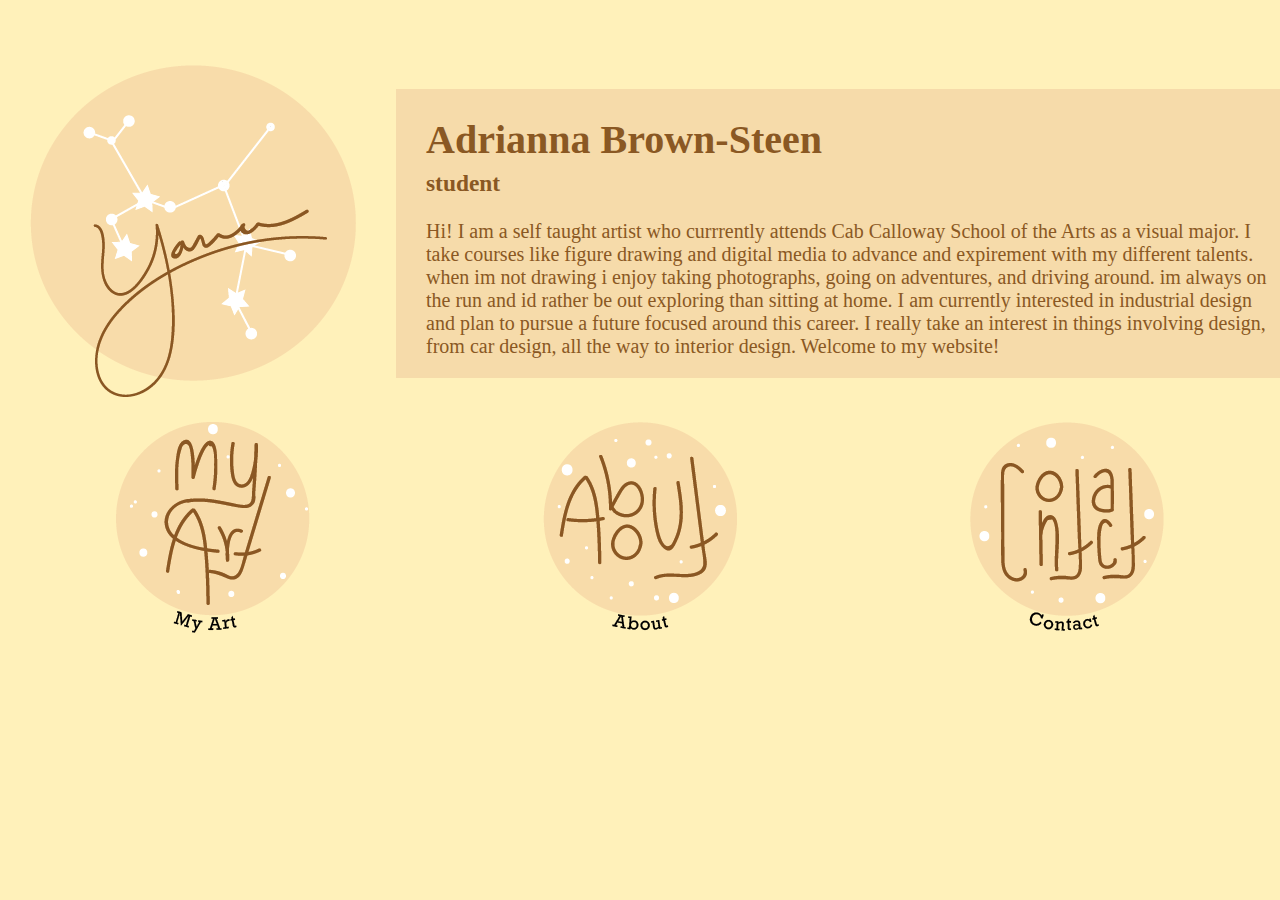
<file: index.html>
<!DOCTYPE html>
<html lang="en">
<head>
    <meta charset="UTF-8">
    <title>Portfolio Website</title>
    <link rel="stylesheet"
    href="style.css">
</head>
<body>

   <div id="logo">
       <div id="logoimg"><img src="images/web-logo.png" alt=""></div>
          <div id="marginadri">
      <div id="adrianna"><h1>Adrianna Brown-Steen</h1></div>
          <div id="student"><h3>student</h3></div>
           <div id="paragraph"><p>Hi! I am a self taught artist who currrently attends Cab Calloway School of the Arts as a visual major. I take courses like figure drawing and digital media to advance and expirement with my different talents. when im not drawing i enjoy taking photographs, going on adventures, and driving around. im always on the run and id rather be out exploring than sitting at home. I am currently interested in industrial design and plan to pursue a future focused around this career. I really take an interest in things involving design, from car design, all the way to interior design. Welcome to my website! </p></div>
           </div>
   </div>

   <div id="circles">
   <a href="myart.html">                     <img src="images/1x/Asset%2013.png" alt=""></a>
   <a href="about.html">
       <img src="images/1x/Asset%2014.png" alt=""></a>
       <a href="contact.html">
           <img src="images/1x/Asset%2012.png" alt=""></a></div>




</body>
</html>
</file>
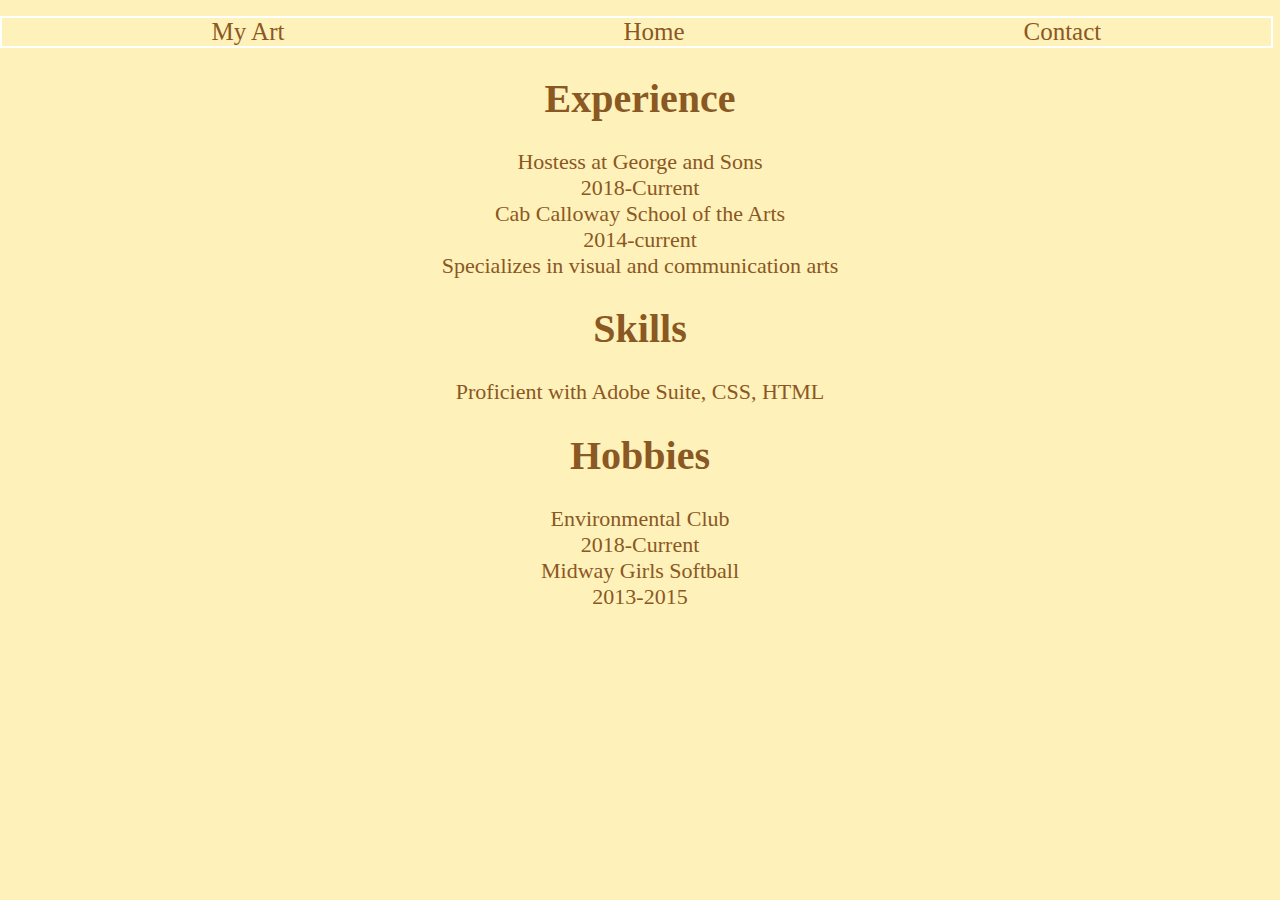
<file: about.html>
<!DOCTYPE html>
<html lang="en">
<head>
     <meta name="viewport" content="width=device-width, initial-scale=1.0" />
    <title>Portfolio Website</title>
    <link rel="stylesheet"
    href="about.css">
</head>
<body>

          <nav>
    <ul>
       <STYLE>A {text-decoration: none;}
        /* unvisited link */
a:link {
  color: #8a5823;
}

/* visited link */
a:visited {
  color: #8a5823;
}

/* mouse over link */
a:hover {
  color: #f6dbaa;
}

/* selected link */
a:active {
  color: #8a5823;
}</STYLE>
        <li><a href="myart.html">My Art</a>
        <li><a href="index.html">Home</a>
        <li><a href="contact.html">Contact</a>
    </ul>
</nav>

<h1>Experience</h1>

<p align="center">Hostess at George and Sons<br>
2018-Current<br>
Cab Calloway School of the Arts<br>
2014-current <br>
Specializes in visual and communication arts</p>

<h1>Skills</h1>

<p align="center">Proficient with Adobe Suite, CSS, HTML
</p>

<h1>Hobbies</h1>

<p align="center">Environmental Club <br>
2018-Current <br>
Midway Girls Softball <br>
2013-2015
    </p>

</body>
</html>
</file>
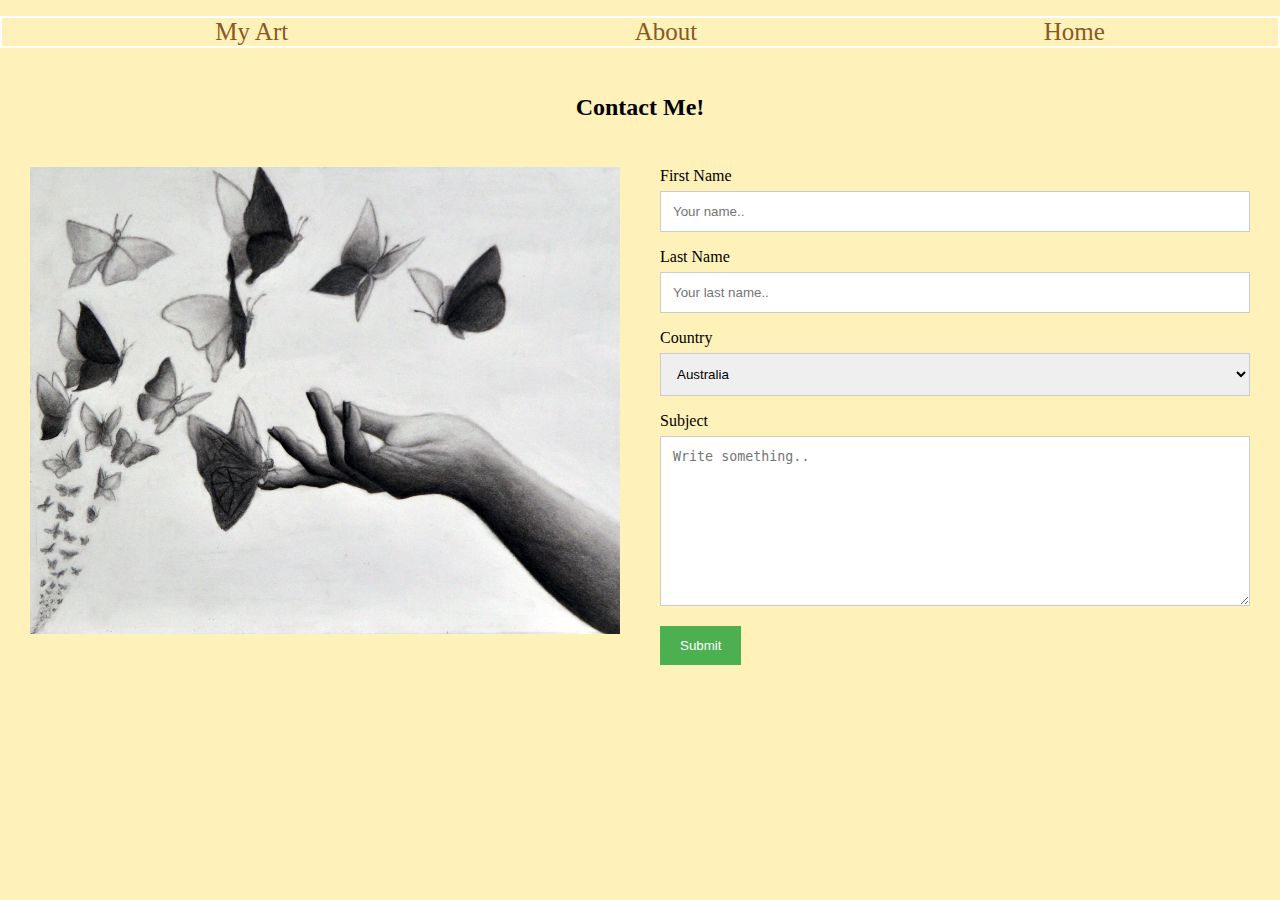
<file: contact.html>
<!DOCTYPE html>
<html lang="en">
<head>
    <meta charset="UTF-8">
    <title>Portfolio Website</title>
    <link rel="stylesheet"
    href="contact.css">
</head>
<body>
          <nav>
    <ul>
       <STYLE>A {text-decoration: none;}
        /* unvisited link */
a:link {
  color: #8a5823;
}

/* visited link */
a:visited {
  color: #8a5823;
}

/* mouse over link */
a:hover {
  color: #f6dbaa;
}

/* selected link */
a:active {
  color: #8a5823;
}</STYLE>
        <li><a href="myart.html">My Art</a>
        <li><a href="about.html">About</a>
        <li><a href="index.html">Home</a>
    </ul>
</nav>

<div class="container">
  <div style="text-align:center">
    <h2>Contact Me!</h2>
    <p></p>
  </div>
  <div class="row">
    <div class="column">
      <img src="images/Adrianna.Brown-Steen.U1.jpg" style="width:100%">
    </div>
    <div class="column">
      <form action="/action_page.php">
        <label for="fname">First Name</label>
        <input type="text" id="fname" name="firstname" placeholder="Your name..">
        <label for="lname">Last Name</label>
        <input type="text" id="lname" name="lastname" placeholder="Your last name..">
        <label for="country">Country</label>
        <select id="country" name="country">
          <option value="australia">Australia</option>
          <option value="canada">Canada</option>
          <option value="usa">USA</option>
        </select>
        <label for="subject">Subject</label>
        <textarea id="subject" name="subject" placeholder="Write something.." style="height:170px"></textarea>
        <input type="submit" value="Submit">
      </form>
    </div>
  </div>
</div>
</body>
</html>
</file>
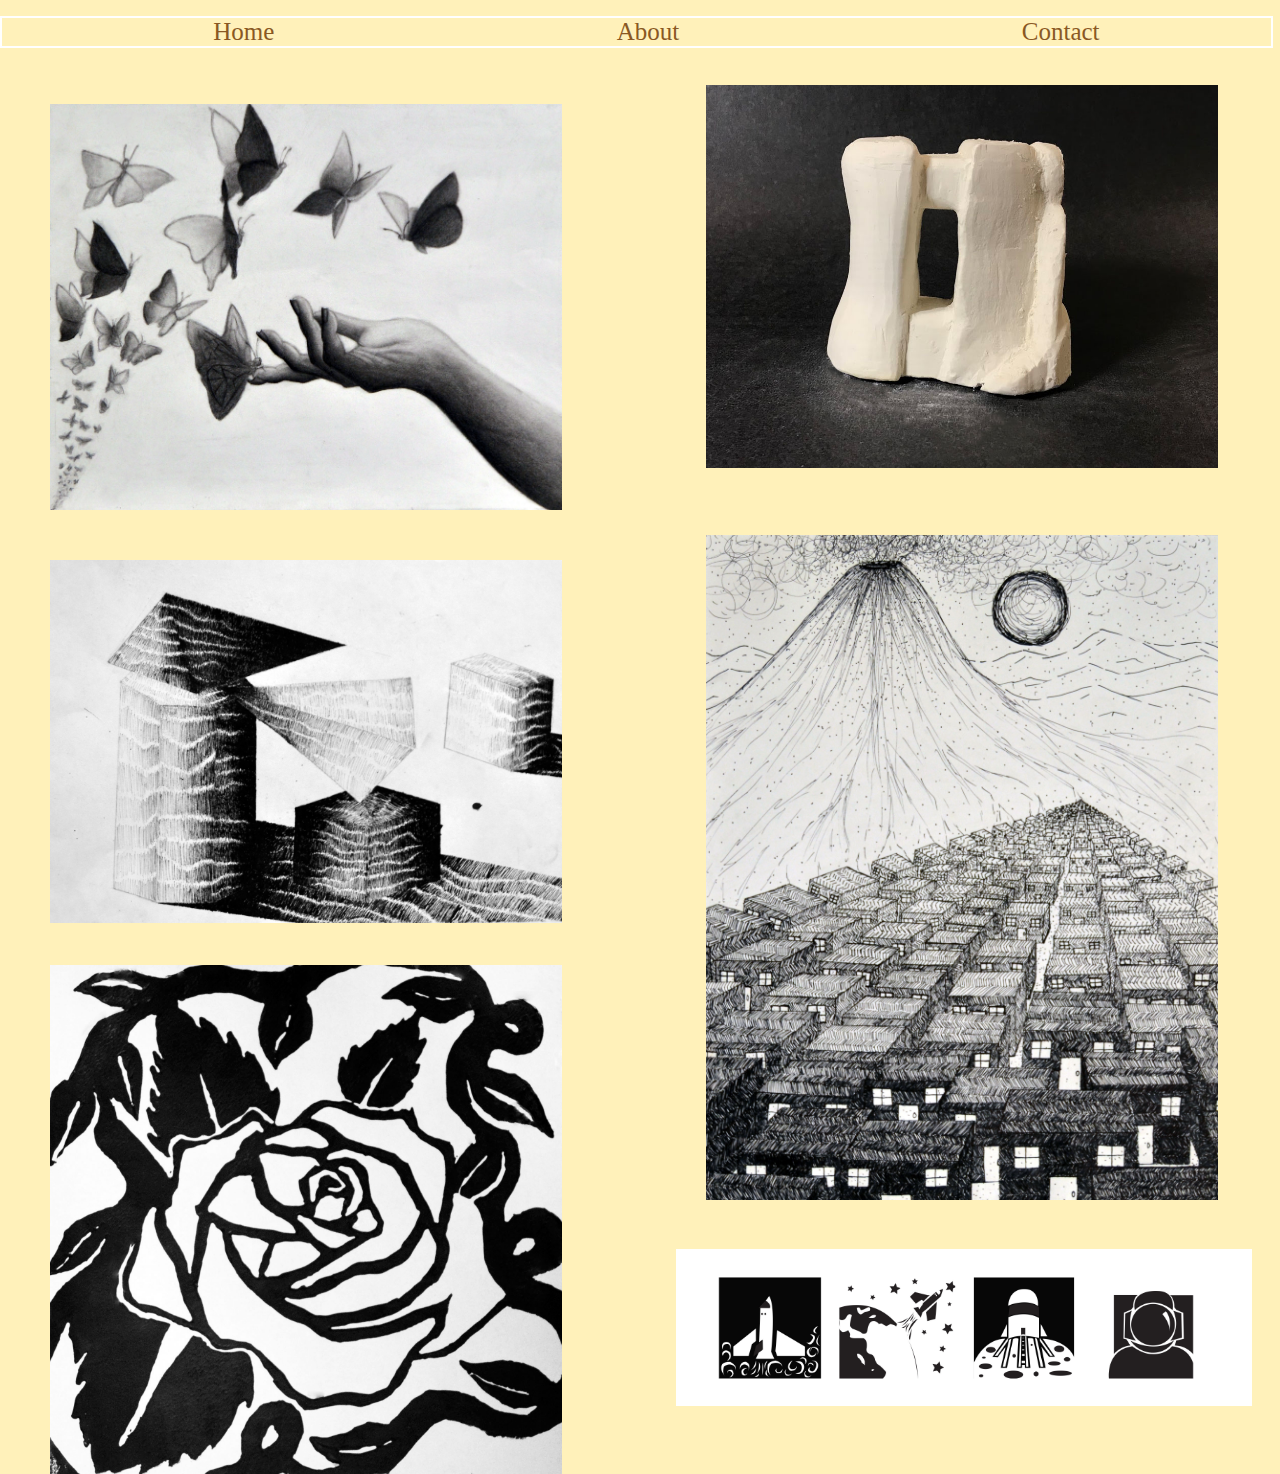
<file: myart.html>
<!DOCTYPE html>
<html lang="en">
<head>
    <meta charset="UTF-8">
    <title>Portfolio Website</title>
    <link rel="stylesheet"
    href="myart.css">
</head>
<body>
          <nav>
    <ul>
       <STYLE>A {text-decoration: none;}
/* unvisited link */
a:link {
  color: #8a5823;
}

/* visited link */
a:visited {
  color: #8a5823;
}

/* mouse over link */
a:hover {
  color: #f6dbaa;
}

/* selected link */
a:active {
  color: #8a5823;
}
/* end of link tags */

        </STYLE>
        <li><a href="index.html">Home</a>
        <li><a href="about.html">About</a>
        <li><a href="contact.html">Contact</a>
    </ul>
</nav>

    <div id="art1"><div class="container"><img src="images/Adrianna.Brown-Steen.U1.jpg" style="width:100%" class="image"><div class="overlay">
        <div class="text"><p align="center"><b><i>Butterflies</i><br>2018<br>Charcoal</b> </p></div>
        </div>
        </div> </div>

<div id="art2"><div class="container"><img src="images/Brown-steen.adrianna.U5.jpg"style="width:100%" class="image"><div class="overlay">
<div class="text">
    <p align="center"><b><i>Sculpture</i><br>2018<br>Plaster</b></p>
</div>
</div>
</div> </div>

<div id="art3"><div class="container"><img src="images/Adrianna_Brown-Steen_U2.jpg"style="width:100%"class="image"><div class="overlay">
<div class="text">
    <p align="center"><b><i>Building Blocks</i><br>2017<br>Ink</b></p>
</div>
</div>
</div> </div>

<div id="art4"><div class="container"><img src="images/Adrianna_Brown-Steen_U3.jpg"style="width:100%"class="image"><div class="overlay">
<div class="text">
    <p align="center"><b><I>Pompei</I><br>2017<br>Ink</b></p>
</div>
</div>
</div> </div>

<div id="art5"><div class="container"><img src="images/Adrianna_Brown-Steen_U6.jpg"style="width:100%"class="image"><div class="overlay">
<div class="text">
    <p align="center"><b><i>Rose</i><br>2018<br>Ink</b></p>
</div>
</div>
</div> </div>

<div id="art6"><div class="container"><img src="images/adridm.jpg"style="width:100%"class="image"><div class="overlay">
<div class="text">
    <p align="center"><b><i>Space</i><br>2018<br>Adobe Illustrator</b></p>
</div>
</div>
</div> </div>





</body>
</html>
</file>
<file: style.css>
body {
    margin: 0px;
    background-color: #fff1ba;
}

color{
    background-color: beige
}

#marginadri {
    background-color: #f6dbaa;
    align-content: flex-end;
    margin-left: 40px;
}
#logo {
    width: 100%;
    display: flex;
    align-items: center;
    margin-top: 65px;
    margin-bottom: 20px;
    border-bottom-right-radius: white;
    font-size: 20px;
    color: #8a5823;
}

#logoimg {
    margin-left: 30px
}

#adrianna {
    margin-left: 30px
}

#student {
    margin-left: 30px;
    margin-top: -20px
}

#paragraph {
    margin-left: 30px;

}

#example {
    padding: 10px;

}

#circles {
    display: flex;
    justify-content: space-around;

}

#circle 1 {
    height: 10px;
    width: 10px;
}
</file>
<file: about.css>
body {
    margin: 0px;
    background-color: #fff1ba;

}

ul{
    display: flex;
    justify-content: space-around;
    width: 96%;
    border: solid 2px white;
}

li {
    font-size: 25px;
    align-self: center;
    list-style: none;
}

exp {
 font-size: 20px;
    color: #8a5823;
}


h1 {
     font-size: 40px;
    color: #8a5823;
    text-align: center;
    border: 500px #f6dbaa;
}

p {
    font-size: 22px;
    color: #8a5823;
</file>
<file: contact.css>
body {
    margin: 0px;
    background-color: #fff1ba;

}

ul{
    display: flex;
    justify-content: space-around;
    width: 100%;
    border: solid 2px white;
}

li {
    font-size: 25px;
    align-self: center;
    list-style: none;
}

* {
  box-sizing: border-box;
}

/* Style inputs */
input[type=text], select, textarea {
  width: 100%;
  padding: 12px;
  border: 1px solid #ccc;
  margin-top: 6px;
  margin-bottom: 16px;
  resize: vertical;
}

input[type=submit] {
  background-color: #4CAF50;
  color: white;
  padding: 12px 20px;
  border: none;
  cursor: pointer;
}

input[type=submit]:hover {
  background-color: #45a049;
}

/* Style the container/contact section */
.container {
  border-radius: 5px;
  background-color: #fff1ba;
  padding: 10px;
}

/* Create two columns that float next to eachother */
.column {
  float: left;
  width: 50%;
  margin-top: 6px;
  padding: 20px;
}

/* Clear floats after the columns */
.row:after {
  content: "";
  display: table;
  clear: both;
}

/* Responsive layout - when the screen is less than 600px wide, make the two columns stack on top of each other instead of next to each other */
@media screen and (max-width: 600px) {
  .column, input[type=submit] {
    width: 100%;
    margin-top: 0;
  }
}
</file>
<file: myart.css>
body {
    margin: 0px;
    background-color: #fff1ba;


}

ul{
    display: flex;
    justify-content: space-around;
    width: 96%;
    border: solid 2px white;
}

li {
    font-size: 25px;
    align-self: center;
    list-style: none;
}

#art1 {
    float: left;
  width: 80%;
  margin-top: 40px;
  margin-left: 50px

}

#art2 {
    float: right;
    position: relative;
  width: 80%;
  margin-top: -425px;
    margin-right: -450px;

}

#art3 {
    float: left;
  width: 80%;
  margin-top: 50px;
    margin-left: 50px
}

#art4 {
  float: right;
    position: relative;
  width: 80%;
  margin-top: -388px;
    margin-right: -450px

}

#art5 {
    float: left;
  width: 80%;
  margin-top: -235px;
  margin-left: 50px
}

#art6 {
    float: right;
    position: relative;
  width: 90%;
    margin-right: -548px;
    margin-top: -225px
}

.container {
  position: relative;
  width: 50%;
}

.image {
  display: block;
  width: 100%;
  height: auto;
}

.overlay {
  position: absolute;
  top: 0;
  bottom: 0;
  left: 0;
  right: 0;
  height: 100%;
  width: 100%;
  opacity: 0;
  transition: .5s ease;
  background-color: #f6dbaa;
}

.container:hover .overlay {
  opacity: 1;
}

.text {
  color: white;
  font-size: 20px;
  position: absolute;
  top: 50%;
  left: 50%;
  transform: translate(-50%, -50%);
  -ms-transform: translate(-50%, -50%);
}
/* end of img animation */
</file>
